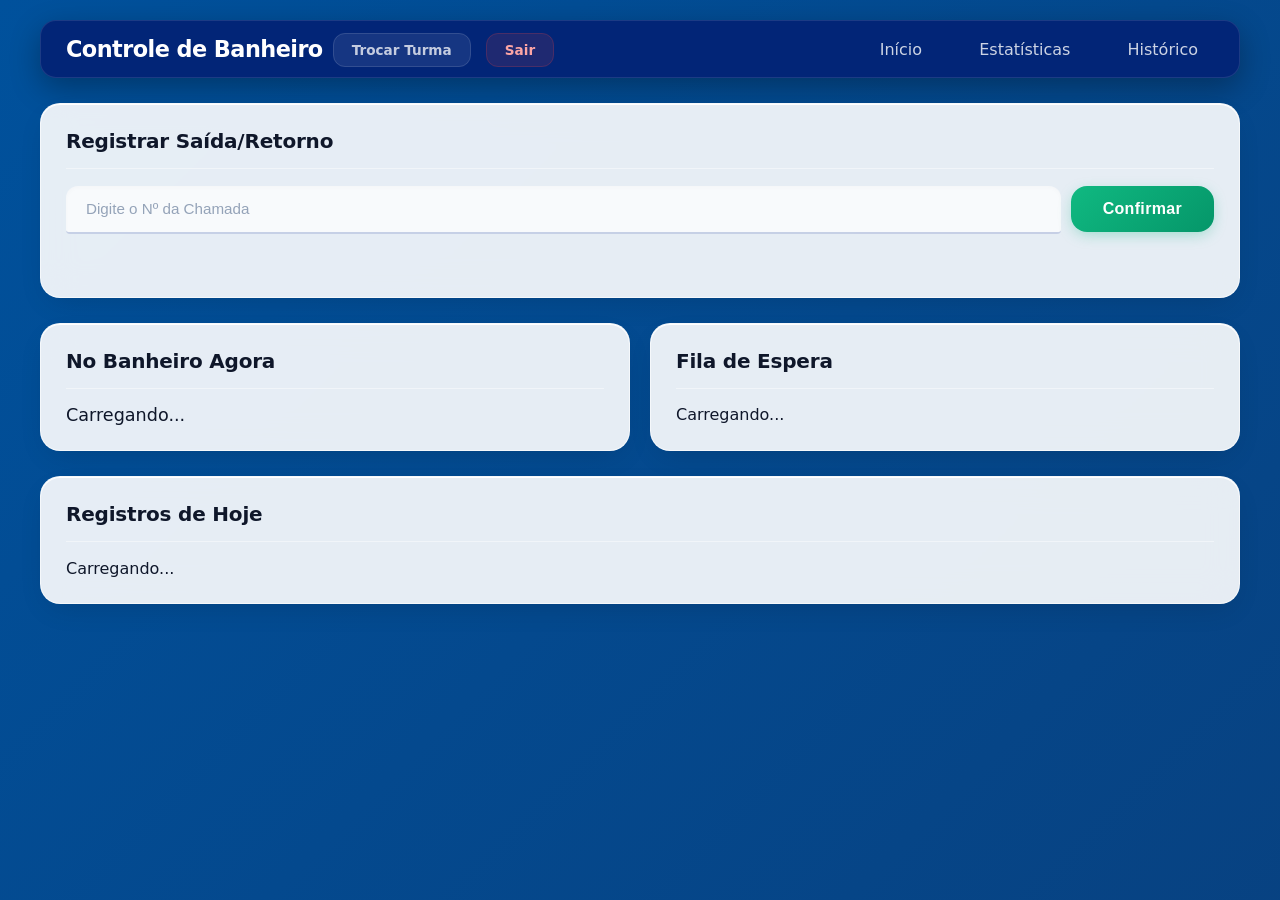
<file: index.html>
<!DOCTYPE html>
<html lang="pt-BR">

<head>
    <meta charset="UTF-8">
    <meta name="viewport" content="width=device-width, initial-scale=1.0">
    <title>Controle de Banheiro</title>
    <link rel="stylesheet" href="css/style.css?v=2.1">
</head>

<body>
    <div class="container">
        <header>
            <div style="display: flex; justify-content: space-between; align-items: center;">
                <h1>Controle de Banheiro</h1>
                <div>
                    <a href="admin.html" class="nav-action">Trocar Turma</a>
                    <a href="#" onclick="fazerLogout()" class="nav-action nav-action-danger">Sair</a>
                </div>
            </div>
            <nav id="mainNav">
                <a href="index.html" class="nav-link" data-target="index.html">Início</a>
                <a href="dashboard.html" class="nav-link" data-target="dashboard.html">Estatísticas</a>
                <a href="calendario.html" class="nav-link" data-target="calendario.html">Histórico</a>
            </nav>
        </header>

        <main>
            <div class="card">
                <h2>Registrar Saída/Retorno</h2>
                <form id="formRegistro" style="display: flex; gap: 10px; align-items: start;">
                    <div style="flex-grow: 1;">
                        <input type="number" id="id_aluno" placeholder="Digite o Nº da Chamada" required
                            autocomplete="off" style="width: 100%;">
                        <div id="nomeAlunoPreview"
                            style="margin-top:8px; font-weight:bold; color:var(--azul-marinho); min-height:20px;"></div>
                    </div>
                    <button type="submit" class="btn-confirmar btn-confirmar-action">Confirmar</button>
                </form>
                <div id="mensagem" style="margin-top:10px; font-weight:500;"></div>
            </div>

            <div style="display: grid; grid-template-columns: 1fr 1fr; gap: 20px;">
                <div class="card">
                    <h2>No Banheiro Agora</h2>
                    <div id="ativoArea" style="font-size:1.1rem;">Carregando...</div>
                </div>

                <div class="card">
                    <h2>Fila de Espera</h2>
                    <div id="filaArea">Carregando...</div>
                </div>
            </div>

            <div class="card">
                <h2>Registros de Hoje</h2>
                <div id="hojeArea">Carregando...</div>
            </div>
        </main>
    </div>
    <script src="js/ui.js"></script>
    <script src="js/app.js"></script>
    <script>
        document.addEventListener("DOMContentLoaded", () => {
            const params = window.location.search;
            if (params) {
                document.querySelectorAll('.nav-link').forEach(link => {
                    const target = link.getAttribute('data-target');
                    link.href = `${target}${params}`;
                });
            }
        });

        async function fazerLogout() {
            try {
                await fetch('api/logout.php');
                window.location.href = 'login.html';
            } catch (e) {
                console.error(e);
            }
        }
    </script>
</body>

</html>
</file>
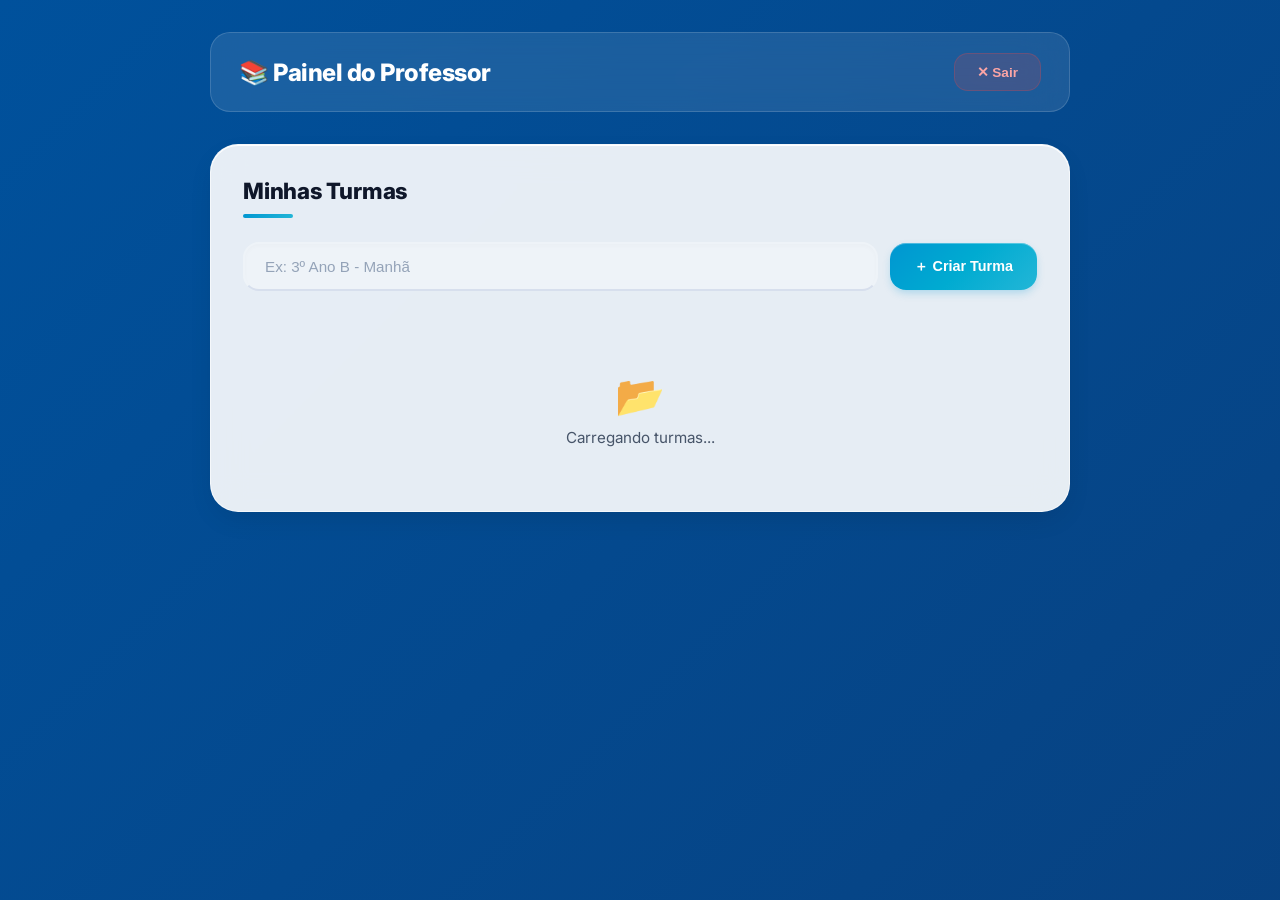
<file: admin.html>
<!DOCTYPE html>
<html lang="pt-BR">

<head>
    <meta charset="UTF-8">
    <meta name="viewport" content="width=device-width, initial-scale=1.0">
    <title>Painel do Professor - Gestão de Turmas</title>
    <link href="https://fonts.googleapis.com/css2?family=Inter:wght@400;500;600;700;800&display=swap" rel="stylesheet">
    <link rel="stylesheet" href="css/style.css">
    <style>
        /* =============================================
           ADMIN - Design Flutuante Contemporâneo
        ============================================= */
        body {
            padding: 2rem;
        }

        /* Container centralizado */
        .admin-container {
            max-width: 860px;
            margin: 0 auto;
        }

        /* Header flutuante do painel */
        .admin-header {
            display: flex;
            justify-content: space-between;
            align-items: center;
            margin-bottom: 2rem;
            padding: 20px 28px;
            background: rgba(255, 255, 255, 0.1);
            backdrop-filter: blur(20px);
            -webkit-backdrop-filter: blur(20px);
            border-radius: 20px;
            border: 1px solid rgba(255, 255, 255, 0.15);
        }

        .admin-header h1 {
            color: white;
            margin: 0;
            font-size: 1.5rem;
            font-weight: 800;
            letter-spacing: -0.02em;
        }

        /* Botão Sair estilizado */
        .btn-logout {
            background: rgba(239, 68, 68, 0.15);
            color: #fca5a5;
            border: 1px solid rgba(239, 68, 68, 0.25);
            padding: 10px 22px;
            border-radius: 14px;
            font-weight: 600;
            font-size: 0.85rem;
            cursor: pointer;
            box-shadow: none;
        }

        .btn-logout:hover {
            background: rgba(239, 68, 68, 0.3);
            color: #fecaca;
            transform: translateY(-2px);
            box-shadow: 0 8px 20px -4px rgba(239, 68, 68, 0.3);
        }

        /* Cards de seção com cantos extra-arredondados */
        .section-card {
            padding: 32px;
            border-radius: 28px;
            margin-bottom: 2rem;
        }

        .section-card h2 {
            font-size: 1.4rem;
            font-weight: 800;
            border: none;
            padding-bottom: 0;
            margin-bottom: 1.5rem;
            color: var(--text-primary);
        }

        .section-card h2::after {
            content: '';
            display: block;
            width: 50px;
            height: 4px;
            background: linear-gradient(135deg, var(--btn-start), var(--btn-end));
            border-radius: 2px;
            margin-top: 10px;
        }

        /* Área de criação de turma/aluno */
        .create-row {
            display: flex;
            gap: 12px;
            align-items: center;
            margin-bottom: 1.5rem;
            flex-wrap: wrap;
        }

        .create-row input {
            flex: 1;
            min-width: 150px;
            padding: 14px 20px;
            border-radius: 16px;
            background: rgba(241, 245, 249, 0.8);
            border: 2px solid transparent;
            border-bottom: 2px solid rgba(0, 42, 139, 0.1);
            font-size: 0.95rem;
        }

        .create-row input:focus {
            border-color: var(--btn-start);
            background: white;
            border-radius: 16px;
        }

        .create-row button {
            padding: 14px 24px;
            border-radius: 16px;
            font-size: 0.9rem;
            white-space: nowrap;
        }

        /* Remove as setas de incremento */
        input[type="number"]::-webkit-inner-spin-button,
        input[type="number"]::-webkit-outer-spin-button {
            -webkit-appearance: none;
            margin: 0;
        }

        input[type="number"] {
            -moz-appearance: textfield;
            appearance: textfield;
        }

        /* Lista de turmas/alunos - cards flutuantes individuais */
        .item-list {
            display: flex;
            flex-direction: column;
            gap: 10px;
        }

        .item-card {
            display: flex;
            justify-content: space-between;
            align-items: center;
            padding: 16px 22px;
            background: rgba(241, 245, 249, 0.6);
            border-radius: 18px;
            border: 1px solid rgba(0, 0, 0, 0.04);
        }

        .item-card .item-name {
            font-weight: 600;
            color: var(--text-primary);
            font-size: 1rem;
        }

        .item-card .item-number {
            display: inline-flex;
            align-items: center;
            justify-content: center;
            width: 36px;
            height: 36px;
            border-radius: 12px;
            background: linear-gradient(135deg, var(--btn-start), var(--btn-end));
            color: white;
            font-weight: 800;
            font-size: 0.85rem;
            margin-right: 12px;
            flex-shrink: 0;
        }

        .item-card .item-info {
            display: flex;
            align-items: center;
            flex: 1;
        }

        .item-card .item-actions {
            display: flex;
            gap: 8px;
        }

        /* Botões de ação nas listas */
        .btn-action {
            padding: 8px 16px;
            border-radius: 12px;
            font-size: 0.8rem;
            font-weight: 600;
            cursor: pointer;
            border: none;
            box-shadow: none;
        }

        .btn-manage {
            background: rgba(0, 150, 209, 0.1);
            color: var(--btn-start);
            border: 1px solid rgba(0, 150, 209, 0.2);
        }

        .btn-manage:hover {
            background: rgba(0, 150, 209, 0.2);
            transform: translateY(-2px);
            box-shadow: 0 6px 15px -4px rgba(0, 150, 209, 0.3);
        }

        .btn-delete {
            background: rgba(239, 68, 68, 0.08);
            color: #ef4444;
            border: 1px solid rgba(239, 68, 68, 0.15);
        }

        .btn-delete:hover {
            background: rgba(239, 68, 68, 0.18);
            transform: translateY(-2px);
            box-shadow: 0 6px 15px -4px rgba(239, 68, 68, 0.3);
        }

        /* Botão de voltar */
        .btn-back {
            background: rgba(100, 116, 139, 0.1);
            color: #64748b;
            border: 1px solid rgba(100, 116, 139, 0.2);
            padding: 10px 20px;
            border-radius: 14px;
            font-size: 0.85rem;
            margin-bottom: 1.5rem;
            box-shadow: none;
        }

        .btn-back:hover {
            background: rgba(100, 116, 139, 0.2);
            transform: translateY(-2px);
            box-shadow: 0 6px 15px -4px rgba(100, 116, 139, 0.3);
        }

        /* Seção Alunos escondida */
        #alunosSection {
            display: none;
        }

        /* Subtítulo da seção */
        .section-subtitle {
            font-size: 1rem;
            font-weight: 700;
            color: var(--text-secondary);
            margin-bottom: 1rem;
        }

        /* Divisor visual */
        .divider {
            margin-top: 2rem;
            padding-top: 1.5rem;
            border-top: 2px solid rgba(0, 0, 0, 0.04);
            text-align: center;
        }

        /* Botão gigante de Iniciar */
        .btn-start-system {
            padding: 18px 36px;
            font-size: 1.1rem;
            border-radius: 20px;
            font-weight: 800;
            background: linear-gradient(135deg, #10b981, #059669);
            letter-spacing: 0.02em;
            box-shadow: 0 8px 25px -5px rgba(16, 185, 129, 0.4);
        }

        .btn-start-system:hover {
            box-shadow: 0 15px 30px -5px rgba(16, 185, 129, 0.5);
        }

        /* Mensagens */
        .msg-area {
            min-height: 24px;
            margin-top: 8px;
        }

        .msg-area .error {
            color: #ef4444;
            font-weight: 600;
            font-size: 0.9rem;
        }

        .msg-area .success {
            color: #10b981;
            font-weight: 600;
            font-size: 0.9rem;
        }

        /* Empty state */
        .empty-state {
            text-align: center;
            padding: 2rem 1rem;
            color: var(--text-secondary);
            font-size: 0.95rem;
        }

        .empty-state span {
            font-size: 2.5rem;
            display: block;
            margin-bottom: 0.5rem;
        }
    </style>
</head>

<body>

    <div class="admin-container">
        <!-- Header flutuante -->
        <div class="admin-header">
            <h1>📚 Painel do Professor</h1>
            <button class="btn-logout" onclick="logout()">✕ Sair</button>
        </div>

        <!-- ========= SEÇÃO DE TURMAS ========= -->
        <div id="turmasSection" class="card section-card">
            <h2>Minhas Turmas</h2>

            <div class="create-row">
                <input type="text" id="novaTurmaNome" placeholder="Ex: 3º Ano B - Manhã">
                <button onclick="criarTurma()">＋ Criar Turma</button>
            </div>
            <div class="msg-area" id="turmasMsg"></div>

            <div class="item-list" id="listaTurmas">
                <div class="empty-state"><span>📂</span>Carregando turmas...</div>
            </div>
        </div>

        <!-- ========= SEÇÃO DE ALUNOS ========= -->
        <div id="alunosSection" class="card section-card">
            <h2 id="tituloTurma">Gestão de Alunos</h2>
            <button class="btn-back" onclick="voltarParaTurmas()">← Voltar para Turmas</button>

            <p class="section-subtitle">Adicionar Aluno</p>
            <div class="create-row">
                <input type="number" id="novoAlunoNumero" placeholder="Nº" min="1"
                    style="max-width: 90px; flex: 0 0 90px;">
                <input type="text" id="novoAlunoNome" placeholder="Nome completo do aluno">
                <button onclick="adicionarAluno()">＋ Adicionar</button>
            </div>
            <div class="msg-area" id="alunosMsg"></div>

            <div class="item-list" id="listaAlunos">
                <div class="empty-state"><span>👤</span>Carregando alunos...</div>
            </div>

            <div class="divider">
                <button class="btn-start-system" onclick="iniciarSistemaParaTurma()">
                    ▶ INICIAR SISTEMA DE ENTRADAS
                </button>
            </div>
        </div>
    </div>

    <script>
        let turmaAtualId = null;
        let turmaAtualNome = '';

        // Verificar sessão ao carregar a página
        document.addEventListener('DOMContentLoaded', async () => {
            try {
                const res = await fetch('api/auth_check.php');
                const data = await res.json();
                if (data.status !== 'logado') {
                    window.location.href = 'login.html';
                } else {
                    carregarTurmas();
                }
            } catch (e) {
                console.error("Erro ao verificar sessão");
            }
        });

        // Logout do professor
        async function logout() {
            await fetch('api/logout.php');
            window.location.href = 'login.html';
        }

        // ==========================================
        //  GESTÃO DE TURMAS
        // ==========================================
        async function carregarTurmas() {
            const lista = document.getElementById('listaTurmas');
            try {
                const res = await fetch('api/gestao_turmas.php');
                const data = await res.json();

                if (data.status === 'success') {
                    lista.innerHTML = '';
                    if (data.turmas.length === 0) {
                        lista.innerHTML = '<div class="empty-state"><span>📂</span>Nenhuma turma cadastrada ainda.</div>';
                    } else {
                        data.turmas.forEach((t, i) => {
                            let delay = i * 0.05;
                            lista.innerHTML += `
                                <div class="item-card animate-slide-up" style="animation-delay: ${delay}s">
                                    <div class="item-info">
                                        <span class="item-name">${t.nome}</span>
                                    </div>
                                    <div class="item-actions">
                                        <button class="btn-action btn-manage btn-manage-alunos" data-id="${t.id}" data-nome="${t.nome.replace(/"/g, '&quot;')}">Gerenciar</button>
                                        <button class="btn-action btn-delete btn-excluir-turma" data-id="${t.id}" data-nome="${t.nome.replace(/"/g, '&quot;')}">Excluir</button>
                                    </div>
                                </div>
                            `;
                        });
                    }
                }
            } catch (e) {
                lista.innerHTML = '<div class="empty-state" style="color:#ef4444;">Erro ao carregar turmas.</div>';
            }
        }

        // Criar nova turma
        async function criarTurma() {
            const nomeInput = document.getElementById('novaTurmaNome');
            const nome = nomeInput.value.trim();
            const msg = document.getElementById('turmasMsg');

            if (!nome) return;

            try {
                const res = await fetch('api/gestao_turmas.php', {
                    method: 'POST',
                    headers: { 'Content-Type': 'application/json' },
                    body: JSON.stringify({ nome })
                });
                const data = await res.json();

                if (data.status === 'success') {
                    msg.innerHTML = `<p class="success">✔ ${data.message}</p>`;
                    nomeInput.value = '';
                    carregarTurmas();
                } else {
                    msg.innerHTML = `<p class="error">✖ ${data.message}</p>`;
                }
            } catch (e) {
                msg.innerHTML = '<p class="error">Erro ao criar turma.</p>';
            }
            setTimeout(() => msg.innerHTML = '', 3000);
        }

        // Excluir turma
        async function excluirTurma(id, nome) {
            if (confirm(`Tem certeza que deseja EXCLUIR a turma "${nome}"?\n\nTodos os alunos e registros desta turma serão apagados!`)) {
                try {
                    const res = await fetch('api/gestao_turmas.php', {
                        method: 'DELETE',
                        headers: { 'Content-Type': 'application/json' },
                        body: JSON.stringify({ id: parseInt(id) })
                    });
                    const data = await res.json();
                    if (data.status === 'success') {
                        carregarTurmas();
                    } else {
                        alert(data.message);
                    }
                } catch (e) {
                    alert('Erro ao excluir turma.');
                }
            }
        }

        // Delegação de eventos para turmas
        document.getElementById('listaTurmas').addEventListener('click', function (e) {
            const btnExcluir = e.target.closest('.btn-excluir-turma');
            const btnGerenciar = e.target.closest('.btn-manage-alunos');

            if (btnExcluir) {
                excluirTurma(btnExcluir.getAttribute('data-id'), btnExcluir.getAttribute('data-nome'));
            } else if (btnGerenciar) {
                gerenciarTurma(btnGerenciar.getAttribute('data-id'), btnGerenciar.getAttribute('data-nome'));
            }
        });

        // ==========================================
        //  GESTÃO DE ALUNOS
        // ==========================================
        function gerenciarTurma(id, nome) {
            turmaAtualId = id;
            turmaAtualNome = nome;
            document.getElementById('turmasSection').style.display = 'none';
            document.getElementById('alunosSection').style.display = 'block';
            document.getElementById('tituloTurma').innerText = `Alunos — ${nome}`;
            carregarAlunos();
        }

        function voltarParaTurmas() {
            turmaAtualId = null;
            turmaAtualNome = '';
            document.getElementById('turmasSection').style.display = 'block';
            document.getElementById('alunosSection').style.display = 'none';
        }

        async function carregarAlunos() {
            const lista = document.getElementById('listaAlunos');
            try {
                const res = await fetch(`api/gestao_alunos.php?id_turma=${turmaAtualId}`);
                const data = await res.json();

                if (data.status === 'success') {
                    lista.innerHTML = '';
                    if (data.alunos.length === 0) {
                        lista.innerHTML = '<div class="empty-state"><span>👤</span>Nenhum aluno cadastrado nesta turma.</div>';
                    } else {
                        data.alunos.forEach((a, i) => {
                            let delay = i * 0.05;
                            lista.innerHTML += `
                                <div class="item-card animate-slide-up" style="animation-delay: ${delay}s">
                                    <div class="item-info">
                                        <span class="item-number">${a.numero_chamada}</span>
                                        <span class="item-name">${a.nome}</span>
                                    </div>
                                    <div class="item-actions">
                                        <button class="btn-action btn-delete btn-excluir-aluno" data-id="${a.id}" data-nome="${a.nome.replace(/"/g, '&quot;')}">Excluir</button>
                                    </div>
                                </div>
                            `;
                        });
                    }
                }
            } catch (e) {
                lista.innerHTML = '<div class="empty-state" style="color:#ef4444;">Erro ao carregar alunos.</div>';
            }
        }

        // Adicionar aluno
        async function adicionarAluno() {
            const nomeInput = document.getElementById('novoAlunoNome');
            const numInput = document.getElementById('novoAlunoNumero');
            const msg = document.getElementById('alunosMsg');

            const nome = nomeInput.value.trim();
            const num = numInput.value.trim();

            if (!nome || !num) return;

            try {
                const res = await fetch('api/gestao_alunos.php', {
                    method: 'POST',
                    headers: { 'Content-Type': 'application/json' },
                    body: JSON.stringify({
                        nome: nome,
                        numero_chamada: num,
                        id_turma: turmaAtualId
                    })
                });
                const data = await res.json();

                if (data.status === 'success') {
                    msg.innerHTML = `<p class="success">✔ ${data.message}</p>`;
                    nomeInput.value = '';
                    numInput.value = '';
                    nomeInput.focus();
                    carregarAlunos();
                } else {
                    msg.innerHTML = `<p class="error">✖ ${data.message}</p>`;
                }
            } catch (e) {
                msg.innerHTML = '<p class="error">Erro ao adicionar aluno.</p>';
            }
            setTimeout(() => msg.innerHTML = '', 3000);
        }

        // Excluir aluno
        async function excluirAluno(id, nome) {
            if (confirm(`Tem certeza que deseja excluir o aluno "${nome}"?`)) {
                try {
                    const res = await fetch('api/gestao_alunos.php', {
                        method: 'DELETE',
                        headers: { 'Content-Type': 'application/json' },
                        body: JSON.stringify({ id: parseInt(id) })
                    });
                    const data = await res.json();
                    if (data.status === 'success') {
                        carregarAlunos();
                    } else {
                        alert(data.message);
                    }
                } catch (e) {
                    alert('Erro ao excluir aluno.');
                }
            }
        }

        // Delegação de eventos para excluir alunos
        document.addEventListener('click', function (e) {
            const btn = e.target.closest('.btn-excluir-aluno');
            if (btn) {
                excluirAluno(btn.getAttribute('data-id'), btn.getAttribute('data-nome'));
            }
        });

        // Iniciar o sistema com a turma selecionada
        function iniciarSistemaParaTurma() {
            window.location.href = `index.html?turma_id=${turmaAtualId}&turma_nome=${encodeURIComponent(turmaAtualNome)}`;
        }
    </script>
    <script src="js/ui.js"></script>
</body>

</html>
</file>
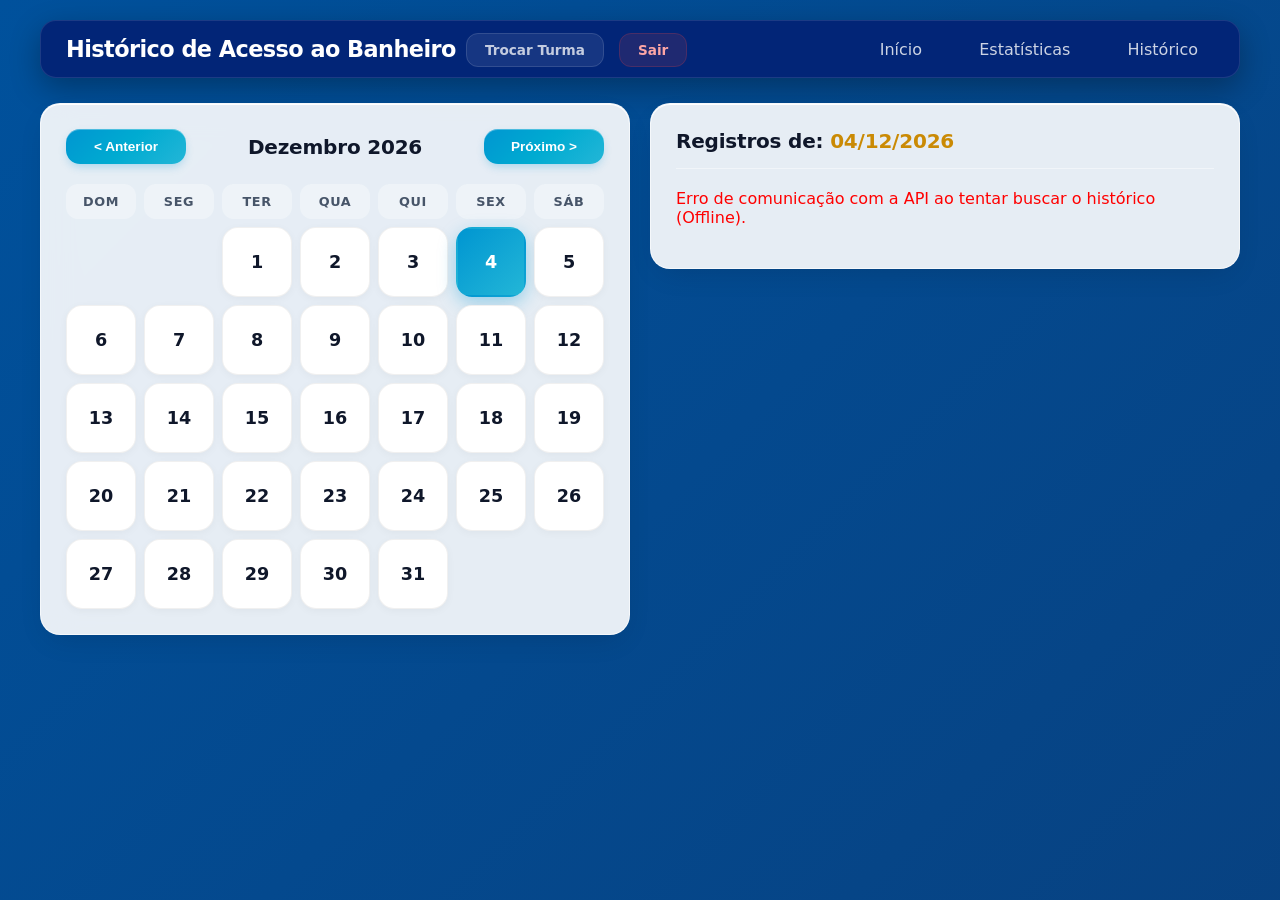
<file: calendario.html>
<!DOCTYPE html>
<html lang="pt-BR">

<head>
    <meta charset="UTF-8">
    <meta name="viewport" content="width=device-width, initial-scale=1.0">
    <title>Histórico - Controle de Banheiro</title>
    <link rel="stylesheet" href="css/style.css?v=2.1">
    <style>
        /* Calendário - Header de navegação */
        .calendario-header {
            display: flex;
            justify-content: space-between;
            align-items: center;
            margin-bottom: 20px;
        }

        .calendario-header button {
            padding: 10px 16px;
            font-size: 0.85rem;
            border-radius: 14px;
        }

        /* Grid principal do calendário */
        .calendario-grid {
            display: grid;
            grid-template-columns: repeat(7, 1fr);
            gap: 8px;
        }

        /* Nomes dos dias da semana */
        .dia-semana {
            text-align: center;
            font-weight: 700;
            color: var(--text-secondary);
            padding: 10px 0;
            background: rgba(241, 245, 249, 0.8);
            border-radius: 12px;
            font-size: 0.8rem;
            text-transform: uppercase;
            letter-spacing: 0.05em;
        }

        /* Quadrados individuais dos dias: QUADRADO PERFEITO */
        .dia {
            aspect-ratio: 1 / 1;
            /* Força quadrado perfeito */
            background: white;
            border: 1px solid rgba(0, 0, 0, 0.06);
            text-align: center;
            border-radius: 16px;
            cursor: pointer;
            transition: all 0.3s ease;
            display: flex;
            align-items: center;
            justify-content: center;
            font-size: 1.1rem;
            font-weight: 600;
            color: var(--text-primary);
            box-shadow: 0 2px 8px rgba(0, 0, 0, 0.04);
        }

        .dia:hover:not(.vazio) {
            background: #f0f7ff;
            transform: translateY(-3px) scale(1.05);
            box-shadow: 0 10px 20px rgba(0, 0, 0, 0.1);
            border-color: var(--btn-start);
        }

        .dia.vazio {
            background: transparent;
            border: none;
            cursor: default;
            box-shadow: none;
        }

        .dia.hoje {
            border: 2px solid var(--btn-start);
            font-weight: 800;
            color: var(--btn-start);
        }

        .dia.selecionado {
            background: linear-gradient(135deg, var(--btn-start), var(--btn-end));
            color: white;
            border-color: transparent;
            box-shadow: 0 6px 18px rgba(0, 150, 209, 0.35);
            font-weight: 800;
        }
    </style>
</head>

<body>
    <div class="container">
        <header>
            <div style="display: flex; justify-content: space-between; align-items: center;">
                <h1>Histórico de Acesso ao Banheiro</h1>
                <div>
                    <a href="admin.html" class="nav-action">Trocar Turma</a>
                    <a href="#" onclick="fazerLogout()" class="nav-action nav-action-danger">Sair</a>
                </div>
            </div>
            <nav id="mainNav">
                <a href="index.html" class="nav-link" data-target="index.html">Início</a>
                <a href="dashboard.html" class="nav-link" data-target="dashboard.html">Estatísticas</a>
                <a href="calendario.html" class="nav-link" data-target="calendario.html">Histórico</a>
            </nav>
        </header>

        <main style="display: grid; grid-template-columns: 1fr 1fr; gap: 20px;">
            <div class="card" style="align-self: start;">
                <div class="calendario-header">
                    <button id="btnAnterior" class="btn-calendario">&lt; Anterior</button>
                    <h2 id="mesAnoAtual" style="margin:0; border:none; padding:0;">Mês Ano</h2>
                    <button id="btnProximo" class="btn-calendario">Próximo &gt;</button>
                </div>

                <div class="calendario-grid" id="calendarioGrid">
                    <!-- Gerado via JavaScript -->
                </div>
            </div>

            <div class="card" style="align-self: start;">
                <h2>Registros de: <span id="dataSelecionadaLabel" style="color:var(--status-andamento);">Selecione um
                        dia</span></h2>
                <div id="resultadoArea" style="margin-top:20px;">
                    <p>Clique em um dia no calendário para visualizar os registros.</p>
                </div>
            </div>
        </main>
    </div>
    <script src="js/ui.js"></script>
    <script src="js/calendario.js"></script>
    <script>
        document.addEventListener("DOMContentLoaded", () => {
            const params = window.location.search;
            if (params) {
                document.querySelectorAll('.nav-link').forEach(link => {
                    const target = link.getAttribute('data-target');
                    link.href = `${target}${params}`;
                });
            }
        });

        async function fazerLogout() {
            try {
                await fetch('api/logout.php');
                window.location.href = 'login.html';
            } catch (e) {
                console.error(e);
            }
        }
    </script>
</body>

</html>
</file>
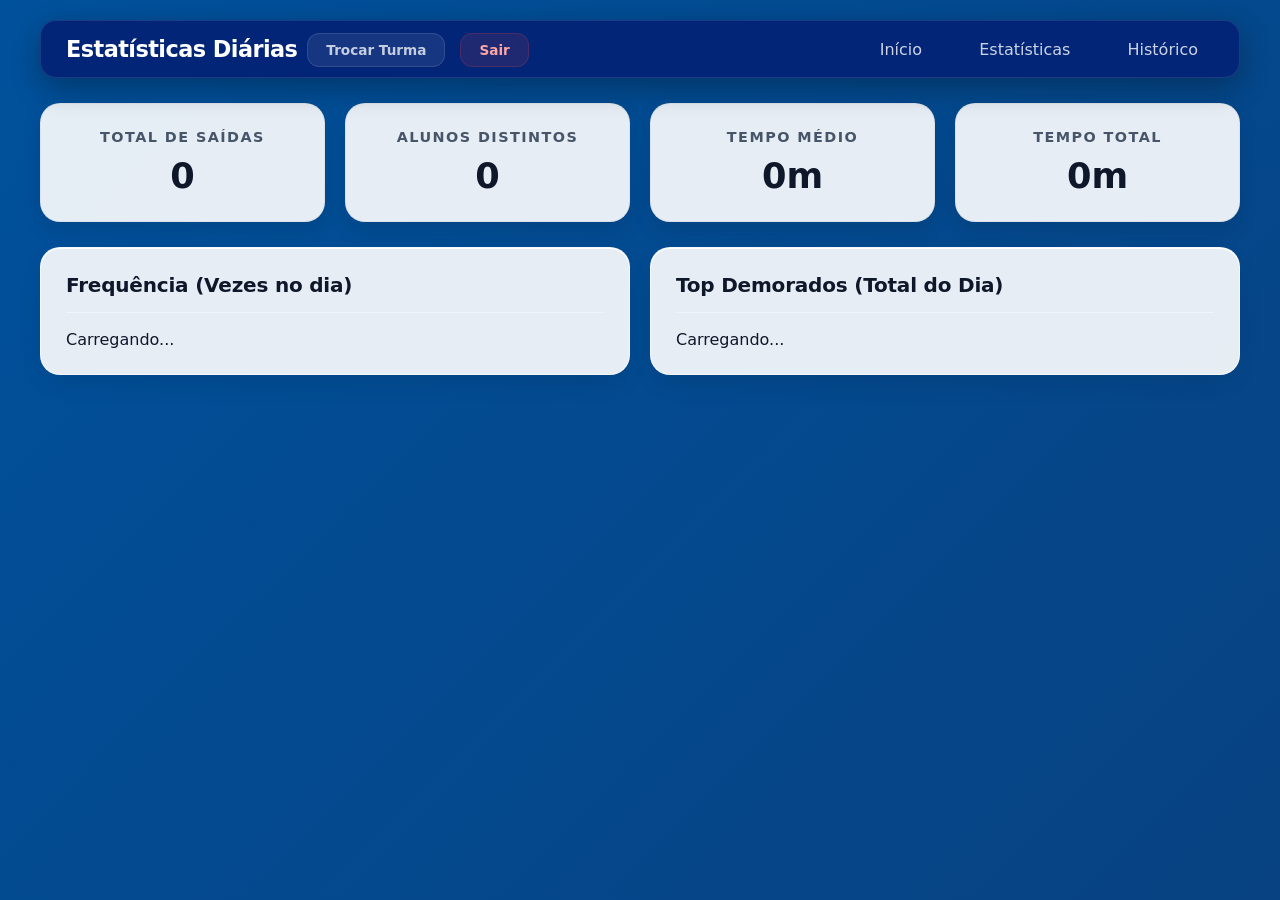
<file: dashboard.html>
<!DOCTYPE html>
<html lang="pt-BR">

<head>
    <meta charset="UTF-8">
    <meta name="viewport" content="width=device-width, initial-scale=1.0">
    <title>Estatísticas - Controle de Banheiro</title>
    <link rel="stylesheet" href="css/style.css?v=2.1">
</head>

<body>
    <div class="container">
        <header>
            <div style="display: flex; justify-content: space-between; align-items: center;">
                <h1>Estatísticas Diárias</h1>
                <div>
                    <a href="admin.html" class="nav-action">Trocar Turma</a>
                    <a href="#" onclick="fazerLogout()" class="nav-action nav-action-danger">Sair</a>
                </div>
            </div>
            <nav id="mainNav">
                <a href="index.html" class="nav-link" data-target="index.html">Início</a>
                <a href="dashboard.html" class="nav-link" data-target="dashboard.html">Estatísticas</a>
                <a href="calendario.html" class="nav-link" data-target="calendario.html">Histórico</a>
            </nav>
        </header>

        <main>
            <div class="dashboard-grid">
                <div class="kpi-card">
                    <h3>Total de Saídas</h3>
                    <p id="totalSaidas">0</p>
                </div>
                <div class="kpi-card">
                    <h3>Alunos Distintos</h3>
                    <p id="totalAlunos">0</p>
                </div>
                <div class="kpi-card">
                    <h3>Tempo Médio</h3>
                    <p id="tempoMedio">0m</p>
                </div>
                <div class="kpi-card">
                    <h3>Tempo Total</h3>
                    <p id="tempoTotal">0m</p>
                </div>
            </div>

            <div style="display: grid; grid-template-columns: 1fr 1fr; gap: 20px;">
                <div class="card">
                    <h2>Frequência (Vezes no dia)</h2>
                    <div id="frequenciaArea">Carregando...</div>
                </div>

                <div class="card">
                    <h2>Top Demorados (Total do Dia)</h2>
                    <div id="rankingArea">Carregando...</div>
                </div>
            </div>
        </main>
    </div>
    <script src="js/ui.js"></script>
    <script src="js/dashboard.js"></script>
    <script>
        document.addEventListener("DOMContentLoaded", () => {
            const params = window.location.search;
            if (params) {
                document.querySelectorAll('.nav-link').forEach(link => {
                    const target = link.getAttribute('data-target');
                    link.href = `${target}${params}`;
                });
            }
        });

        async function fazerLogout() {
            try {
                await fetch('api/logout.php');
                window.location.href = 'login.html';
            } catch (e) {
                console.error(e);
            }
        }
    </script>
</body>

</html>
</file>
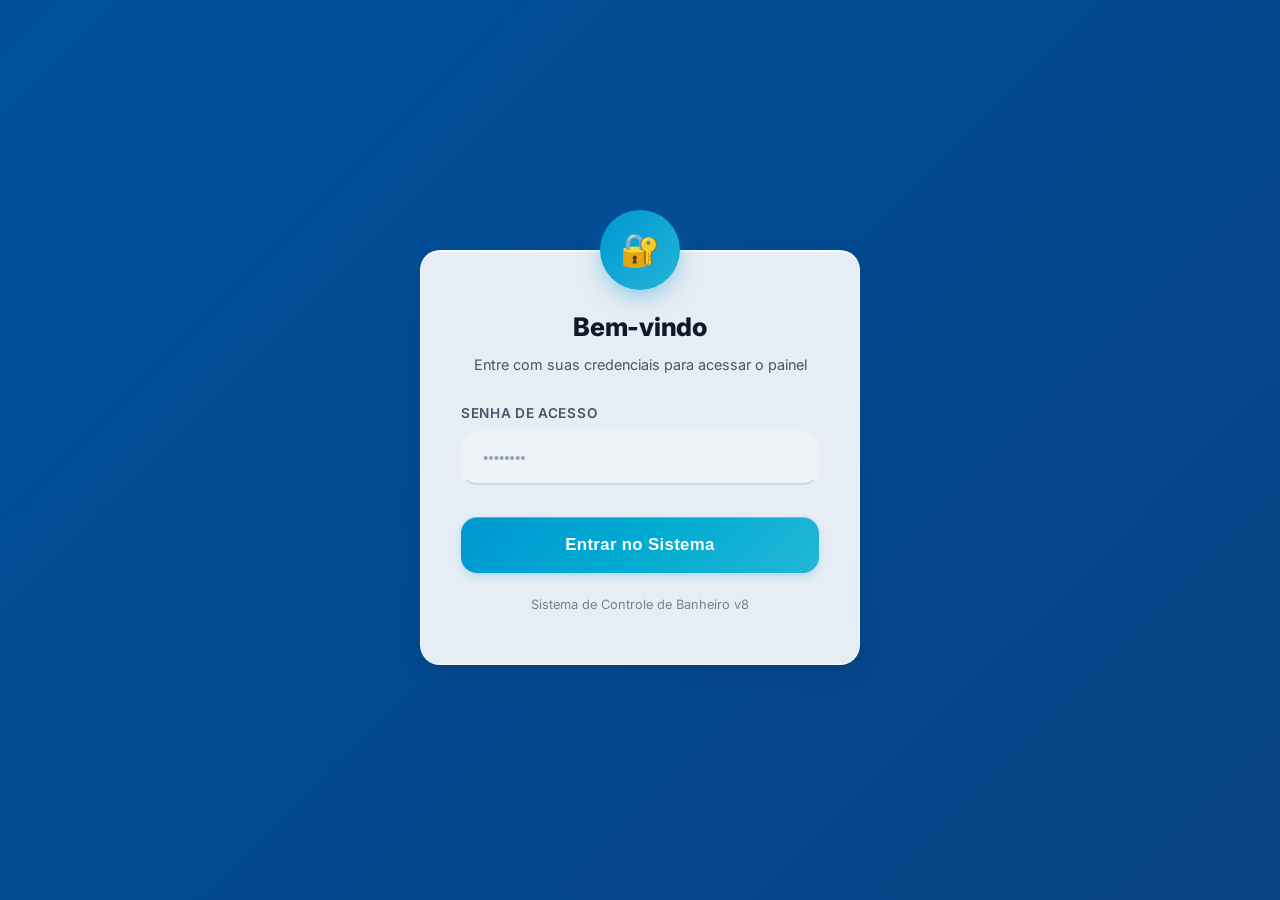
<file: login.html>
<!DOCTYPE html>
<html lang="pt-BR">

<head>
    <meta charset="UTF-8">
    <meta name="viewport" content="width=device-width, initial-scale=1.0">
    <title>Login - Sistema de Banheiro</title>
    <!-- Importa fonte Google Inter para tipografia moderna -->
    <link href="https://fonts.googleapis.com/css2?family=Inter:wght@400;500;600;700;800&display=swap" rel="stylesheet">
    <link rel="stylesheet" href="css/style.css">
    <style>
        /* =============================================
           LOGIN - Design Flutuante Minimalista
        ============================================= */
        body {
            display: flex;
            justify-content: center;
            align-items: center;
            min-height: 100vh;
            padding: 20px;
        }

        /* Container principal do login - card flutuante */
        .login-wrapper {
            width: 100%;
            max-width: 440px;
            position: relative;
        }

        /* Ícone decorativo acima do card */
        .login-avatar {
            width: 80px;
            height: 80px;
            border-radius: 50%;
            background: linear-gradient(135deg, var(--btn-start), var(--btn-end));
            margin: 0 auto -40px auto;
            display: flex;
            align-items: center;
            justify-content: center;
            font-size: 2rem;
            color: white;
            box-shadow: 0 8px 25px -5px rgba(0, 150, 209, 0.5);
            position: relative;
            z-index: 3;
        }

        /* Card principal do login */
        .login-card {
            padding: 60px 40px 40px 40px;
            text-align: center;
        }

        .login-card h2 {
            font-size: 1.6rem;
            font-weight: 800;
            color: var(--text-primary);
            margin-bottom: 0.4rem;
            border: none;
            padding: 0;
        }

        .login-card .subtitle {
            color: var(--text-secondary);
            font-size: 0.9rem;
            margin-bottom: 2rem;
        }

        /* Grupo do input com label flutuante */
        .input-group {
            position: relative;
            margin-bottom: 2rem;
            text-align: left;
        }

        .input-group label {
            display: block;
            margin-bottom: 0.6rem;
            font-weight: 600;
            font-size: 0.85rem;
            color: var(--text-secondary);
            text-transform: uppercase;
            letter-spacing: 0.05em;
        }

        .input-group input {
            width: 100%;
            padding: 16px 20px;
            font-size: 1rem;
            border-radius: 16px;
            background: rgba(241, 245, 249, 0.8);
            border: 2px solid transparent;
            border-bottom: 2px solid rgba(0, 42, 139, 0.15);
        }

        .input-group input:focus {
            border-color: var(--btn-start);
            background: white;
            border-radius: 16px;
        }

        /* Botão de login largo */
        .btn-login {
            width: 100%;
            padding: 18px;
            font-size: 1.05rem;
            border-radius: 16px;
            font-weight: 700;
            letter-spacing: 0.02em;
        }

        /* Mensagem de feedback */
        #loginMessage {
            margin-top: 1.5rem;
            font-weight: 600;
            font-size: 0.9rem;
        }

        .login-footer {
            margin-top: 1.5rem;
            font-size: 0.8rem;
            color: var(--text-secondary);
            opacity: 0.7;
        }
    </style>
</head>

<body>

    <div class="login-wrapper">
        <!-- Avatar decorativo -->
        <div class="login-avatar">🔐</div>

        <!-- Card principal -->
        <div class="card login-card">
            <h2>Bem-vindo</h2>
            <p class="subtitle">Entre com suas credenciais para acessar o painel</p>

            <form id="loginForm">
                <div class="input-group">
                    <label for="senha">Senha de Acesso</label>
                    <input type="password" id="senha" name="senha" required placeholder="••••••••">
                </div>
                <button type="submit" class="btn-login">Entrar no Sistema</button>
            </form>

            <div id="loginMessage"></div>
            <p class="login-footer">Sistema de Controle de Banheiro v8</p>
        </div>
    </div>

    <script>
        // Lógica de autenticação via API
        document.getElementById('loginForm').addEventListener('submit', async (e) => {
            e.preventDefault();
            const senha = document.getElementById('senha').value;
            const messageDiv = document.getElementById('loginMessage');

            try {
                const response = await fetch('api/login.php', {
                    method: 'POST',
                    headers: { 'Content-Type': 'application/json' },
                    body: JSON.stringify({ senha: senha })
                });

                const data = await response.json();

                if (data.status === 'success') {
                    messageDiv.innerHTML = `<span style="color: var(--status-concluido);">${data.message} Redirecionando...</span>`;
                    setTimeout(() => {
                        window.location.href = 'admin.html';
                    }, 1000);
                } else {
                    messageDiv.innerHTML = `<span style="color: #ef4444;">${data.message}</span>`;
                }
            } catch (error) {
                messageDiv.innerHTML = `<span style="color: #ef4444;">Erro ao connectar com o servidor.</span>`;
            }
        });
    </script>
    <script src="js/ui.js"></script>
</body>

</html>
</file>
<file: css/style.css>
:root {
    /* Paleta Fundo - Extraída de background.png (Midnight Blue) */
    --bg-deep: #002A8B;
    --bg-mid: #0A3D79;
    --bg-blue: #00519C;
    --bg-dark: #0D366D;

    /* Paleta Menu - Extraída de menu.png */
    --menu-bg: #022577;
    --menu-accent: #002A8B;

    /* Paleta Botão - Extraída de button.png (Cyan Spark) */
    --btn-start: #0096D1;
    --btn-mid: #00ABD1;
    --btn-end: #23B6D7;

    /* Tema Clear Frost (Cards Brancos/Cinzas) */
    --card-bg: rgba(255, 255, 255, 0.9);
    --card-bg-hover: rgba(248, 250, 252, 0.95);
    --text-primary: #0f172a;
    /* Preto/Slate Profundo */
    --text-secondary: #475569;
    /* Cinza Escuro */
    --card-border: rgba(0, 0, 0, 0.05);

    --status-andamento: #ca8a04;
    --status-concluido: #16a34a;
    --fonte: 'Inter', system-ui, -apple-system, sans-serif;
}

* {
    box-sizing: border-box;
}

body {
    font-family: var(--fonte);
    color: var(--text-primary);
    margin: 0;
    padding: 20px;
    min-height: 100vh;
    /* Fundo Animado "Midnight Flow" */
    background: linear-gradient(-45deg,
            var(--bg-deep),
            var(--bg-dark),
            var(--bg-mid),
            var(--bg-blue));
    background-size: 400% 400%;
    animation: nebulaFlow 20s ease-in-out infinite;
    overflow-x: hidden;
    background-attachment: fixed;

    /* Estado inicial para transição de página */
    opacity: 0;
    transform: translateY(10px);
    transition: opacity 0.5s cubic-bezier(0.4, 0, 0.2, 1), transform 0.5s cubic-bezier(0.4, 0, 0.2, 1);
}

body.page-ready {
    opacity: 1;
    transform: translateY(0);
}

body.page-exit {
    opacity: 0;
    transform: translateY(-10px);
}

@keyframes nebulaFlow {
    0% {
        background-position: 0% 50%;
    }

    50% {
        background-position: 100% 50%;
    }

    100% {
        background-position: 0% 50%;
    }
}

.container {
    max-width: 1200px;
    margin: 0 auto;
    position: relative;
    z-index: 1;
}

header {
    background: var(--menu-bg);
    backdrop-filter: blur(10px);
    -webkit-backdrop-filter: blur(10px);
    color: white;
    padding: 15px 25px;
    border-radius: 16px;
    display: flex;
    justify-content: space-between;
    align-items: center;
    border: 1px solid rgba(255, 255, 255, 0.1);
    margin-bottom: 25px;
    box-shadow: 0 10px 30px rgba(0, 0, 0, 0.3);
    position: relative;
    overflow: hidden;
    /* Importante para o ripple global */
}

header h1 {
    margin: 0;
    font-size: 1.4rem;
    letter-spacing: -0.025em;
    color: white;
    z-index: 2;
}

header nav {
    z-index: 2;
}

header nav a {
    color: rgba(255, 255, 255, 0.8);
    text-decoration: none;
    margin-left: 20px;
    font-weight: 500;
    padding: 8px 16px;
    border-radius: 10px;
    transition: all 0.3s ease;
}

header nav a:hover {
    background-color: rgba(255, 255, 255, 0.15);
    color: white;
}

/* Botões de ação no header (Trocar Turma / Sair) */
.nav-action {
    color: rgba(255, 255, 255, 0.75);
    text-decoration: none;
    font-weight: 600;
    font-size: 0.85rem;
    padding: 8px 18px;
    border-radius: 12px;
    background: rgba(255, 255, 255, 0.08);
    border: 1px solid rgba(255, 255, 255, 0.12);
    transition: all 0.4s cubic-bezier(0.175, 0.885, 0.32, 1.275);
    margin-left: 10px;
}

.nav-action:hover {
    background: rgba(255, 255, 255, 0.18);
    color: white;
    transform: translateY(-2px);
    box-shadow: 0 6px 15px -4px rgba(0, 0, 0, 0.3);
}

.nav-action-danger {
    color: #fca5a5;
    background: rgba(239, 68, 68, 0.12);
    border-color: rgba(239, 68, 68, 0.2);
}

.nav-action-danger:hover {
    background: rgba(239, 68, 68, 0.25);
    color: #fecaca;
    box-shadow: 0 6px 15px -4px rgba(239, 68, 68, 0.3);
}

.card {
    background: var(--card-bg);
    backdrop-filter: blur(16px);
    -webkit-backdrop-filter: blur(16px);
    padding: 25px;
    border-radius: 20px;
    /* Bordas levemente mais dinâmicas */
    border: 1px solid rgba(255, 255, 255, 0.6);
    margin-bottom: 25px;
    transition: all 0.5s cubic-bezier(0.175, 0.885, 0.32, 1.275);
    /* Curva spring suave */
    box-shadow:
        0 10px 30px -10px rgba(0, 0, 0, 0.15),
        inset 0 1px 0 rgba(255, 255, 255, 1);
    position: relative;
    /* Animação inicial */
    animation: fadeScale 0.6s cubic-bezier(0.4, 0, 0.2, 1) forwards;
}

/* Pseudo-classe avançada: Reação do card quando um input ganha foco dentro dele */
.card:has(input:focus) {
    transform: translateY(-5px) scale(1.01);
    box-shadow:
        0 20px 40px -10px rgba(0, 150, 209, 0.15),
        inset 0 1px 0 rgba(255, 255, 255, 1);
    border-color: rgba(0, 150, 209, 0.3);
}

.card:hover {
    transform: translateY(-4px);
    background: rgba(255, 255, 255, 0.98);
    box-shadow:
        0 20px 35px -5px rgba(0, 0, 0, 0.2),
        inset 0 1px 0 rgba(255, 255, 255, 1);
}

.card h2 {
    color: var(--text-primary);
    margin-top: 0;
    border-bottom: 1px solid #f1f5f9;
    padding-bottom: 15px;
    font-size: 1.25rem;
    font-weight: 700;
    letter-spacing: -0.01em;
}

input[type="number"],
input[type="date"],
input[type="text"],
input[type="password"] {
    width: 60%;
    padding: 14px 20px;
    background: rgba(255, 255, 255, 0.7);
    border: none;
    border-bottom: 2px solid rgba(0, 42, 139, 0.2);
    border-radius: 12px 12px 4px 4px;
    font-size: 1rem;
    color: var(--text-primary);
    outline: none;
    transition: all 0.4s cubic-bezier(0.4, 0, 0.2, 1);
    box-shadow: inset 0 2px 4px rgba(0, 0, 0, 0.02);
}

input::placeholder {
    color: #94a3b8;
    font-size: 0.95rem;
    transition: color 0.3s;
}

input:focus {
    background: white;
    border-bottom-color: var(--btn-start);
    box-shadow:
        0 4px 15px -5px rgba(0, 150, 209, 0.2),
        inset 0 2px 4px rgba(0, 0, 0, 0.01);
    transform: translateY(-2px);
}

input:focus::placeholder {
    color: transparent;
}

button {
    padding: 14px 28px;
    background: linear-gradient(135deg, var(--btn-start), var(--btn-mid), var(--btn-end));
    color: white;
    border: none;
    border-radius: 12px;
    font-size: 0.95rem;
    cursor: pointer;
    font-weight: 700;
    transition: all 0.5s cubic-bezier(0.175, 0.885, 0.32, 1.275);
    /* Curva elástica/spring */
    box-shadow:
        0 4px 10px -2px rgba(0, 150, 209, 0.3),
        inset 0 1px 0 rgba(255, 255, 255, 0.3);
    position: relative;
    overflow: hidden;
    transform-origin: center;
}

button:hover {
    transform: translateY(-4px) scale(1.02);
    box-shadow:
        0 15px 25px -4px rgba(0, 150, 209, 0.5),
        inset 0 1px 0 rgba(255, 255, 255, 0.4);
    filter: saturate(1.2) brightness(1.05);
    /* Mais saturação vibrante em vez de bright genérico */
}

button:active {
    transform: translateY(1px) scale(0.98);
}

.status-andamento {
    color: var(--status-andamento);
    font-weight: 700;
    background: #fefce8;
    padding: 2px 8px;
    border-radius: 6px;
}

.status-concluido {
    color: var(--status-concluido);
    font-weight: 700;
    background: #f0fdf4;
    padding: 2px 8px;
    border-radius: 6px;
}

table {
    width: 100%;
    border-collapse: separate;
    border-spacing: 0 12px;
    margin-top: 10px;
}

th {
    padding: 0 15px 5px 15px;
    text-align: left;
    color: var(--text-secondary);
    font-size: 0.8rem;
    text-transform: uppercase;
    letter-spacing: 0.1em;
    font-weight: 700;
}

td {
    padding: 20px 15px;
    background: white;
    border-top: 1px solid rgba(0, 0, 0, 0.03);
    border-bottom: 1px solid rgba(0, 0, 0, 0.03);
    color: var(--text-primary);
    transition: all 0.2s ease;
}

td:first-child {
    border-left: 1px solid rgba(0, 0, 0, 0.03);
    border-top-left-radius: 16px;
    border-bottom-left-radius: 16px;
}

td:last-child {
    border-right: 1px solid rgba(0, 0, 0, 0.03);
    border-top-right-radius: 16px;
    border-bottom-right-radius: 16px;
}

/* Reação de contraste em Tabelas (Layered Focus) usando :has global se o navegador suportar, via CSS. */
/* Se passar o mouse na tabela, esmaeça quem não for hoverado */
table:hover td {
    opacity: 0.6;
    transform: scale(0.99);
}

tr:hover td {
    background: #f1f5f9;
    opacity: 1;
    /* Ignora o fade da tabela e traz pra frente */
    transform: scale(1.01) translateY(-1px);
    box-shadow: 0 5px 15px -3px rgba(0, 0, 0, 0.1);
    z-index: 2;
    position: relative;
}

.dashboard-grid {
    display: grid;
    grid-template-columns: repeat(auto-fit, minmax(240px, 1fr));
    gap: 20px;
    margin-bottom: 25px;
}

.kpi-card {
    background: var(--card-bg);
    border: 1px solid var(--card-border);
    padding: 25px;
    border-radius: 20px;
    text-align: center;
    transition: all 0.3s ease;
    box-shadow: 0 8px 20px rgba(0, 0, 0, 0.1);
}

.kpi-card:hover {
    transform: translateY(-5px);
    background: var(--card-bg-hover);
    box-shadow: 0 12px 30px rgba(0, 0, 0, 0.2);
}

.kpi-card p {
    font-size: 2.2rem;
    margin: 10px 0 0 0;
    font-weight: 800;
    color: var(--text-primary);
}

.kpi-card h3 {
    margin: 0;
    font-size: 0.9rem;
    font-weight: 600;
    color: var(--text-secondary);
    text-transform: uppercase;
    letter-spacing: 0.1em;
}

.ripple {
    position: absolute;
    border-radius: 50%;
    transform: scale(0);
    animation: ripple-animation 0.6s linear;
    background-color: rgba(255, 255, 255, 0.4);
    pointer-events: none;
}

@keyframes ripple-animation {
    to {
        transform: scale(4);
        opacity: 0;
    }
}

/* ========================================================
   ANIMAÇÕES DE ENTRADA (MANDATÓRIO FRONTEND ARCHITECT)
======================================================== */
@keyframes fadeScale {
    0% {
        opacity: 0;
        transform: scale(0.95) translateY(20px);
    }

    100% {
        opacity: 1;
        transform: scale(1) translateY(0);
    }
}

@keyframes slideUpBlur {
    0% {
        opacity: 0;
        transform: translateY(30px);
        filter: blur(10px);
    }

    100% {
        opacity: 1;
        transform: translateY(0);
        filter: blur(0);
    }
}

/* Classes utilitárias para staggered animations (inseridas dinamicamente) */
.animate-slide-up {
    animation: slideUpBlur 0.7s cubic-bezier(0.16, 1, 0.3, 1) forwards;
    opacity: 0;
    /* Começa invisível para a animação dominar */
}

/* ========================================================
   BOTÕES ESTILIZADOS PARA PÁGINAS OPERACIONAIS
======================================================== */

/* Botão de confirmar (index.html) */
.btn-confirmar {
    padding: 14px 32px;
    border-radius: 16px;
    font-weight: 700;
    font-size: 1rem;
    letter-spacing: 0.02em;
}

/* Botões do calendário (Anterior/Próximo) */
.btn-calendario {
    padding: 10px 20px;
    border-radius: 14px;
    font-weight: 600;
    font-size: 0.9rem;
    min-width: 120px;
}

/* Botão de confirmar no index - cor especial */
.btn-confirmar-action {
    background: linear-gradient(135deg, #10b981, #059669);
    box-shadow: 0 4px 15px -3px rgba(16, 185, 129, 0.4);
}

.btn-confirmar-action:hover {
    box-shadow: 0 10px 25px -4px rgba(16, 185, 129, 0.5);
}
</file>
